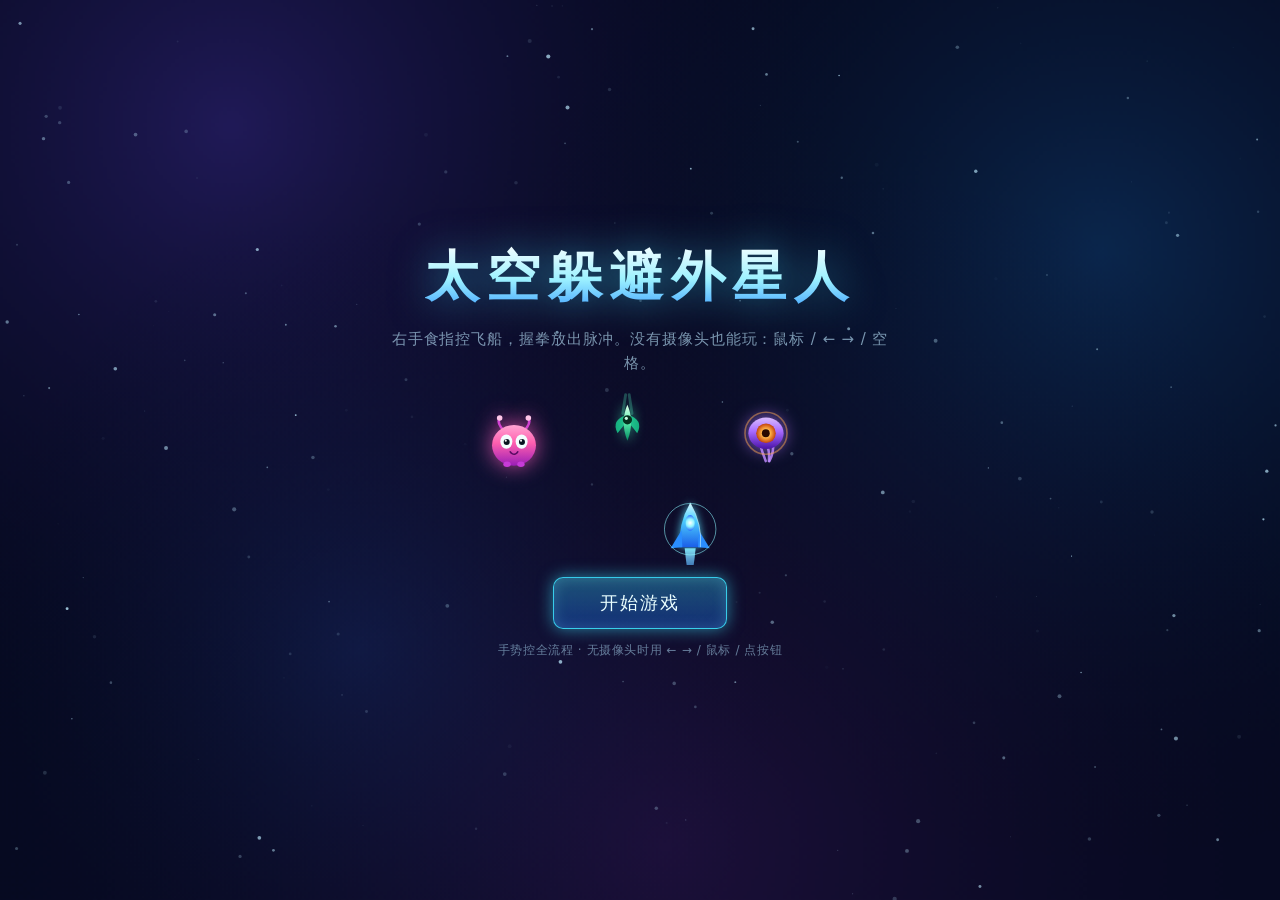
<file: index.html>
<!DOCTYPE html>
<html lang="zh-CN">
<head>
<meta charset="UTF-8" />
<meta name="viewport" content="width=device-width, initial-scale=1.0" />
<title>星宇遁行 · 太空躲避外星人</title>
<!-- 仓库根目录的入口：直接跳到游戏页面，本地与 GitHub Pages 都适用 -->
<meta http-equiv="refresh" content="0; url=./space-game/" />
<style>
  html, body {
    height: 100%; margin: 0;
    background: #05081a;
    color: #dff4ff;
    font-family: "PingFang SC", "Microsoft YaHei", "Noto Sans SC", system-ui, sans-serif;
    display: flex; align-items: center; justify-content: center;
  }
  a { color: #6ee9ff; }
</style>
</head>
<body>
  <p>正在进入游戏… 如果没有自动跳转，请点 <a href="./space-game/">这里</a>。</p>
  <script>location.replace("./space-game/");</script>
</body>
</html>
</file>
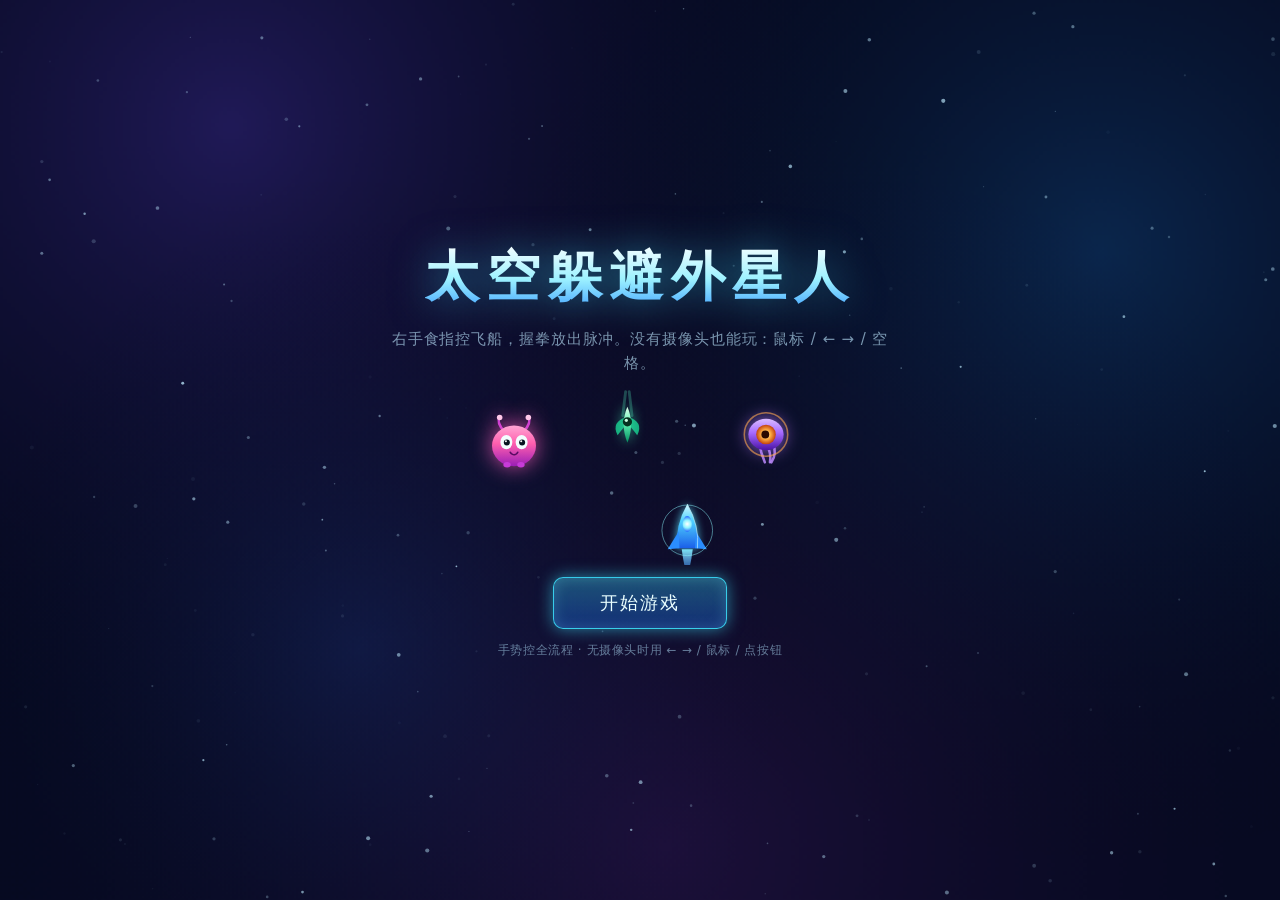
<file: space-game/index.html>
<!DOCTYPE html>
<html lang="zh-CN">
<head>
<meta charset="UTF-8" />
<meta name="viewport" content="width=device-width, initial-scale=1.0" />
<title>太空躲避外星人</title>
<link rel="stylesheet" href="style.css" />
<!-- 与 game.js 中 CONFIG.mp.bundle 保持一致 -->
<link rel="modulepreload" href="../vendor/mediapipe/vision_bundle.mjs" />
</head>
<body>
  <!-- 星空背景：所有页面共用同一张画布 -->
  <canvas id="bg"></canvas>

  <!-- 全屏手势光标层：画虚拟光标，pointer-events:none 不拦截点击 -->
  <canvas id="cursorLayer"></canvas>

  <main id="app">
    <!-- ============ 首页 ============ -->
    <section id="home" class="screen">
      <h1 class="game-title">太空躲避外星人</h1>
      <p class="subtitle">右手食指控飞船，握拳放出脉冲。没有摄像头也能玩：鼠标 / ← → / 空格。</p>
      <canvas id="homePreview"></canvas>
      <button class="btn primary big" id="toLevels" type="button">开始游戏</button>
      <p class="hint">手势控全流程 · 无摄像头时用 ← → / 鼠标 / 点按钮</p>
    </section>

    <!-- ============ 选关 ============ -->
    <section id="levels" class="screen hidden">
      <h2 class="screen-title">选择关卡</h2>
      <p class="subtitle">共 10 关，每关 3 波；波次推进时速度与敌人类型都会升级，通关自动解锁下一关</p>
      <div id="levelGrid" class="level-grid"></div>
      <button class="btn" id="backHome" type="button">返回首页</button>
    </section>

    <!-- ============ 游戏 ============ -->
    <section id="game" class="screen hidden">
      <div class="hud">
        <div class="hud-box"><span class="hud-label">分数</span><span class="hud-val" id="hudScore">0</span></div>
        <div class="hud-box combo" id="hudComboBox"><span class="hud-label">连击</span><span class="hud-val" id="hudCombo">×1</span></div>
        <div class="hud-box"><span class="hud-label">生命</span><span class="hud-val" id="hudLives">❤❤❤</span></div>
        <div class="hud-box"><span class="hud-label">进度</span><span class="hud-val" id="hudLevel">1-1</span></div>
      </div>

      <div class="field-wrap">
        <canvas id="field"></canvas>
        <div id="fieldTimer">01:00</div>
        <div id="pauseTag" class="hidden">已 暂 停</div>
        <button id="btnPulse" class="pulse-btn" type="button" title="释放脉冲（空格 / 点击场地 / 握拳）">
          <span class="pb-main">脉冲</span>
          <span class="pb-key">空格</span>
        </button>
      </div>

      <div class="controls">
        <button class="btn primary" id="btnStart" type="button">开始游戏</button>
        <button class="btn" id="btnPause" type="button" disabled>暂停</button>
        <button class="btn" id="btnCam" type="button">手势 · 开</button>
      </div>
      <p class="hint" id="gameHint">食指 / ← → / 鼠标 移动 · 空格 / 点击场地 / 握拳 释放脉冲 · P 暂停</p>
    </section>

    <!-- ============ 结果弹层 ============ -->
    <div id="overlay" class="hidden">
      <div class="result-card">
        <h2 id="resultTitle">游戏结束</h2>
        <p id="resultDetail"></p>
        <div id="resultActions" class="result-actions"></div>
      </div>
    </div>
  </main>

  <!-- ============ 手势回看小窗 ============ -->
  <div id="camWrap" class="hidden">
    <video id="cam" autoplay playsinline muted></video>
    <canvas id="skel" width="320" height="180"></canvas>
    <div id="handTags"><span id="tagHand" class="hand-tag">手</span></div>
    <div id="camStatus">手势未连接</div>
  </div>

  <script type="module" src="game.js"></script>
</body>
</html>
</file>
<file: space-game/style.css>
/* ============================================================
 * 太空躲避外星人 —— 蓝色荧光 / 深空星空
 * ============================================================ */
:root {
  --neon: #3ee6ff;
  --neon-deep: #1f8dff;
  --ink: #dff4ff;
  --ink-soft: rgba(190, 232, 255, 0.62);
  --panel: rgba(10, 24, 58, 0.55);
}

* { margin: 0; padding: 0; box-sizing: border-box; }

html, body {
  width: 100%; height: 100%;
  overflow: hidden;
  background: #05081a;
  color: var(--ink);
  font-family: "PingFang SC", "Microsoft YaHei", "Noto Sans SC", system-ui, sans-serif;
  user-select: none;
  -webkit-font-smoothing: antialiased;
}

#bg { position: fixed; inset: 0; display: block; }

/* 全屏手势光标层：z-index 高于 #app，但不拦截 DOM 事件 */
#cursorLayer {
  position: fixed; inset: 0;
  width: 100%; height: 100%;
  display: block;
  z-index: 9998;
  pointer-events: none;
}

/* 手势点击时给被点元素一个短暂高亮反馈 */
.gesture-clicked {
  animation: gclick 180ms ease-out;
}
@keyframes gclick {
  0%   { transform: scale(0.96); box-shadow: 0 0 0 3px rgba(62,230,255,0.9); }
  100% { transform: none; box-shadow: none; }
}

#app { position: fixed; inset: 0; }

.hidden { display: none !important; }

/* ---------------- 页面容器 ---------------- */
.screen {
  position: absolute; inset: 0;
  display: flex; flex-direction: column;
  align-items: center; justify-content: center;
  gap: clamp(8px, 1.4vh, 18px);
  padding: 20px 16px;
}

#levels {
  justify-content: flex-start;
  padding-top: max(24px, 6vh);
  overflow-y: auto;
}

@keyframes fadeIn {
  from { opacity: 0; transform: translateY(8px); }
  to   { opacity: 1; transform: none; }
}

/* ---------------- 文字 ---------------- */
.game-title {
  font-size: clamp(30px, 5.6vw, 54px);
  font-weight: 800;
  letter-spacing: .14em;
  text-align: center;
  background: linear-gradient(180deg, #ffffff 0%, #9df2ff 52%, #3a9bff 100%);
  -webkit-background-clip: text;
  background-clip: text;
  color: transparent;
  filter: drop-shadow(0 0 20px rgba(62, 220, 255, .55));
}

.screen-title {
  font-size: clamp(20px, 3vw, 28px);
  letter-spacing: .18em;
  color: #c8f4ff;
  text-shadow: 0 0 14px rgba(62, 220, 255, .6);
}

.subtitle {
  font-size: clamp(12px, 1.5vw, 15px);
  letter-spacing: .06em;
  color: var(--ink-soft);
  text-align: center;
  max-width: 520px;
  line-height: 1.6;
}

.hint {
  font-size: 12px;
  letter-spacing: .05em;
  color: rgba(170, 215, 240, .55);
  text-align: center;
}

/* ---------------- 按钮 ---------------- */
.btn {
  font: inherit;
  font-size: 15px;
  letter-spacing: .12em;
  padding: 10px 22px;
  color: #a9f0ff;
  background: rgba(12, 32, 74, .55);
  border: 1.5px solid rgba(62, 230, 255, .85);
  border-radius: 10px;
  box-shadow: 0 0 10px rgba(62, 230, 255, .35), inset 0 0 12px rgba(62, 230, 255, .12);
  cursor: pointer;
  transition: transform .15s ease, box-shadow .2s ease, background .2s ease;
}

.btn:hover:not(:disabled) {
  background: rgba(22, 54, 118, .8);
  box-shadow: 0 0 18px rgba(62, 230, 255, .62), inset 0 0 16px rgba(62, 230, 255, .22);
}

.btn:active:not(:disabled) { transform: scale(.97); }

.btn:disabled { opacity: .38; cursor: not-allowed; }

.btn.primary {
  color: #eaffff;
  background: linear-gradient(180deg, rgba(56, 214, 255, .34), rgba(24, 110, 255, .34));
  box-shadow: 0 0 16px rgba(62, 230, 255, .55), inset 0 0 14px rgba(120, 235, 255, .24);
}

.btn.big { font-size: 18px; padding: 13px 46px; }

/* ---------------- 首页 ---------------- */
#homePreview {
  width: min(420px, 82vw);
  aspect-ratio: 520 / 220;
  display: block;
}

/* ---------------- 选关 ---------------- */
.level-grid {
  display: grid;
  grid-template-columns: repeat(5, minmax(0, 1fr));
  gap: 12px;
  width: min(88vw, 720px);
  margin: 6px 0 10px;
}

.level-card {
  display: flex; flex-direction: column;
  align-items: center; gap: 4px;
  padding: 12px 6px;
  font: inherit;
  color: #bff0ff;
  background: rgba(10, 26, 62, .6);
  border: 1.5px solid rgba(62, 230, 255, .6);
  border-radius: 10px;
  cursor: pointer;
  box-shadow: 0 0 8px rgba(62, 230, 255, .25), inset 0 0 10px rgba(62, 230, 255, .1);
  transition: transform .16s ease, box-shadow .2s ease, border-color .2s ease;
}

.level-card:hover {
  transform: translateY(-2px);
  border-color: var(--neon);
  box-shadow: 0 0 18px rgba(62, 230, 255, .62), inset 0 0 14px rgba(62, 230, 255, .2);
}

.lv-num { font-size: 15px; font-weight: 600; letter-spacing: .06em; }
.lv-time { font-size: 11px; color: rgba(180, 225, 245, .7); }
.lv-tag {
  font-size: 10px;
  letter-spacing: .1em;
  color: #7fe9ff;
  opacity: .8;
}

.level-card.locked {
  opacity: .38;
  cursor: not-allowed;
  border-color: rgba(90, 150, 190, .35);
  box-shadow: none;
  background: rgba(8, 18, 42, .5);
}

.level-card.locked .lv-tag { color: rgba(190, 225, 245, .55); }

.lv-best {
  font-size: 10px;
  letter-spacing: .04em;
  color: rgba(255, 216, 106, .78);
}

/* ---------------- 游戏：HUD / 场地 / 控制 ---------------- */
.hud, .controls, .field-wrap { width: min(86vw, 44vh); }

.hud { display: flex; gap: 8px; }

.hud-box {
  flex: 1;
  display: flex; align-items: center; justify-content: center;
  gap: 4px;
  height: 34px;
  padding: 0 4px;
  border: 1.5px solid var(--neon);
  border-radius: 9px;
  background: var(--panel);
  box-shadow: 0 0 10px rgba(62, 230, 255, .4), inset 0 0 10px rgba(62, 230, 255, .16);
  font-size: 12px;
  white-space: nowrap;
  transition: border-color .2s ease, box-shadow .2s ease;
}

.hud-label { color: rgba(190, 235, 255, .58); letter-spacing: .04em; }
.hud-val { color: #eafcff; font-weight: 600; }

/* 连击盒子：倍率升高时泛金 */
.hud-box.combo.on {
  border-color: #ffd86a;
  box-shadow: 0 0 14px rgba(255, 216, 106, .55), inset 0 0 12px rgba(255, 216, 106, .18);
}
.hud-box.combo.on .hud-val {
  color: #ffe9a8;
  text-shadow: 0 0 10px rgba(255, 200, 80, .9);
}
.hud-box.combo.bump { animation: comboBump .28s ease-out; }
@keyframes comboBump {
  0% { transform: scale(1); }
  40% { transform: scale(1.12); }
  100% { transform: scale(1); }
}

.field-wrap {
  position: relative;
  aspect-ratio: 3 / 4;
  border: 2px solid var(--neon);
  border-radius: 14px;
  overflow: hidden;
  background: rgba(3, 7, 24, .35);
  box-shadow:
    0 0 12px rgba(62, 230, 255, .75),
    0 0 36px rgba(62, 230, 255, .3),
    inset 0 0 26px rgba(62, 230, 255, .1);
  touch-action: none;
}

#field {
  display: block;
  width: 100%; height: 100%;
  cursor: crosshair;
}

#fieldTimer {
  position: absolute;
  top: 8px; right: 10px;
  padding: 2px 8px;
  border-radius: 8px;
  background: rgba(4, 10, 30, .55);
  font-size: 13px;
  letter-spacing: .08em;
  color: rgba(190, 240, 255, .82);
  text-shadow: 0 0 8px rgba(62, 230, 255, .55);
  pointer-events: none;
}

#pauseTag {
  position: absolute;
  inset: 0;
  display: flex; align-items: center; justify-content: center;
  font-size: 20px;
  letter-spacing: .3em;
  color: #aef4ff;
  background: rgba(4, 10, 30, .55);
  text-shadow: 0 0 16px rgba(62, 230, 255, .8);
  pointer-events: none;
}

/* 场地内脉冲按钮：底部填充表示能量 */
.pulse-btn {
  --p: 50%;
  position: absolute;
  right: 12px; bottom: 12px;
  width: 62px; height: 62px;
  display: flex; flex-direction: column;
  align-items: center; justify-content: center;
  gap: 1px;
  font: inherit;
  color: rgba(190, 232, 255, .45);
  background:
    linear-gradient(0deg, rgba(62, 230, 255, .34) var(--p), rgba(6, 16, 42, .74) var(--p));
  border: 1.5px solid rgba(62, 230, 255, .45);
  border-radius: 50%;
  cursor: pointer;
  transition: color .2s ease, border-color .2s ease, box-shadow .2s ease;
  -webkit-tap-highlight-color: transparent;
}

.pulse-btn .pb-main { font-size: 13px; font-weight: 700; letter-spacing: .08em; }
.pulse-btn .pb-key { font-size: 9px; letter-spacing: .08em; opacity: .72; }

.pulse-btn.ready {
  color: #eaffff;
  border-color: var(--neon);
  box-shadow: 0 0 18px rgba(62, 230, 255, .75), inset 0 0 16px rgba(120, 235, 255, .35);
}

.pulse-btn.ready.hint { animation: pulseHint 1.25s ease-in-out infinite; }
@keyframes pulseHint {
  0%, 100% { box-shadow: 0 0 12px rgba(62, 230, 255, .55), inset 0 0 12px rgba(120, 235, 255, .25); }
  50%      { box-shadow: 0 0 26px rgba(120, 245, 255, .95), inset 0 0 20px rgba(160, 245, 255, .45); }
}

.pulse-btn:active { transform: scale(.95); }

.pulse-btn:disabled {
  opacity: .38;
  cursor: not-allowed;
  animation: none;
}

.controls { display: flex; gap: 8px; }
.controls .btn { flex: 1; padding: 9px 6px; font-size: 13px; }

/* ---------------- 结果弹层 ---------------- */
#overlay {
  position: fixed; inset: 0;
  display: flex; align-items: center; justify-content: center;
  background: rgba(3, 7, 22, .74);
  z-index: 30;
  animation: fadeIn .3s ease both;
}

.result-card {
  min-width: min(84vw, 340px);
  padding: 28px 32px 24px;
  text-align: center;
  background: rgba(8, 18, 48, .94);
  border: 2px solid var(--neon);
  border-radius: 16px;
  box-shadow: 0 0 24px rgba(62, 230, 255, .55), inset 0 0 22px rgba(62, 230, 255, .12);
}

#resultTitle {
  font-size: 22px;
  letter-spacing: .12em;
  margin-bottom: 12px;
  color: #d9f8ff;
  text-shadow: 0 0 16px rgba(62, 230, 255, .6);
}

#resultTitle.bad {
  color: #ffb1c2;
  text-shadow: 0 0 16px rgba(255, 90, 120, .55);
}

#resultTitle.ok {
  color: #9dffd8;
  text-shadow: 0 0 16px rgba(80, 255, 190, .55);
}

#resultDetail {
  font-size: 13px;
  line-height: 1.7;
  color: var(--ink-soft);
}

.record-tag {
  display: inline-block;
  margin-top: 10px;
  padding: 3px 12px;
  font-size: 11px;
  letter-spacing: .12em;
  color: #2a1a00;
  background: linear-gradient(180deg, #ffe9a8, #ffc247);
  border-radius: 999px;
  box-shadow: 0 0 14px rgba(255, 200, 80, .65);
}

.result-actions {
  display: flex; gap: 12px; justify-content: center;
  margin-top: 20px;
}

/* ---------------- 手势回看小窗 ---------------- */
#camWrap {
  position: fixed;
  right: 16px; top: 50%;
  transform: translateY(-50%);
  width: 172px;
  aspect-ratio: 16 / 9;
  border: 1.5px solid rgba(62, 230, 255, .8);
  border-radius: 9px;
  overflow: hidden;
  background: #03060f;
  box-shadow: 0 0 14px rgba(62, 230, 255, .4);
  z-index: 20;
}

#cam {
  width: 100%; height: 100%;
  object-fit: cover;
  display: block;
  transform: scaleX(-1);
}

#skel {
  position: absolute; inset: 0;
  width: 100%; height: 100%;
  pointer-events: none;
}

#camStatus {
  position: absolute; left: 0; right: 0; bottom: 0;
  padding: 3px 6px;
  font-size: 10px;
  text-align: center;
  color: #9fe9ff;
  background: rgba(4, 10, 26, .72);
}

#camStatus.warn { color: #ffb3c2; }

/* 摄像头不可用：小窗收缩成一条状态栏，不再占画面 */
#camWrap.off {
  width: 200px;
  aspect-ratio: auto;
  border-color: rgba(255, 150, 170, .45);
  background: rgba(20, 8, 20, .7);
}
#camWrap.off #cam,
#camWrap.off #skel,
#camWrap.off #handTags { display: none; }
#camWrap.off #camStatus {
  position: static;
  padding: 6px 8px;
  background: transparent;
}

#handTags { position: absolute; top: 6px; right: 6px; }

.hand-tag {
  display: inline-block;
  padding: 1px 6px;
  font-size: 10px;
  border-radius: 4px;
  color: rgba(190, 230, 250, .45);
  background: rgba(8, 20, 48, .7);
  border: 1px solid rgba(62, 230, 255, .25);
  transition: color .2s ease, background .2s ease, box-shadow .2s ease;
}

.hand-tag.on {
  color: #eaffff;
  background: rgba(20, 120, 190, .85);
  box-shadow: 0 0 10px rgba(62, 230, 255, .7);
}

@media (max-width: 860px) {
  #camWrap { width: 126px; right: 10px; }
}

@media (max-width: 640px) {
  /* 窄屏没有余量放回看小窗，手势仍然可用，只是不显示预览 */
  #camWrap { display: none; }
  .level-grid { grid-template-columns: repeat(3, minmax(0, 1fr)); }
}
</file>
